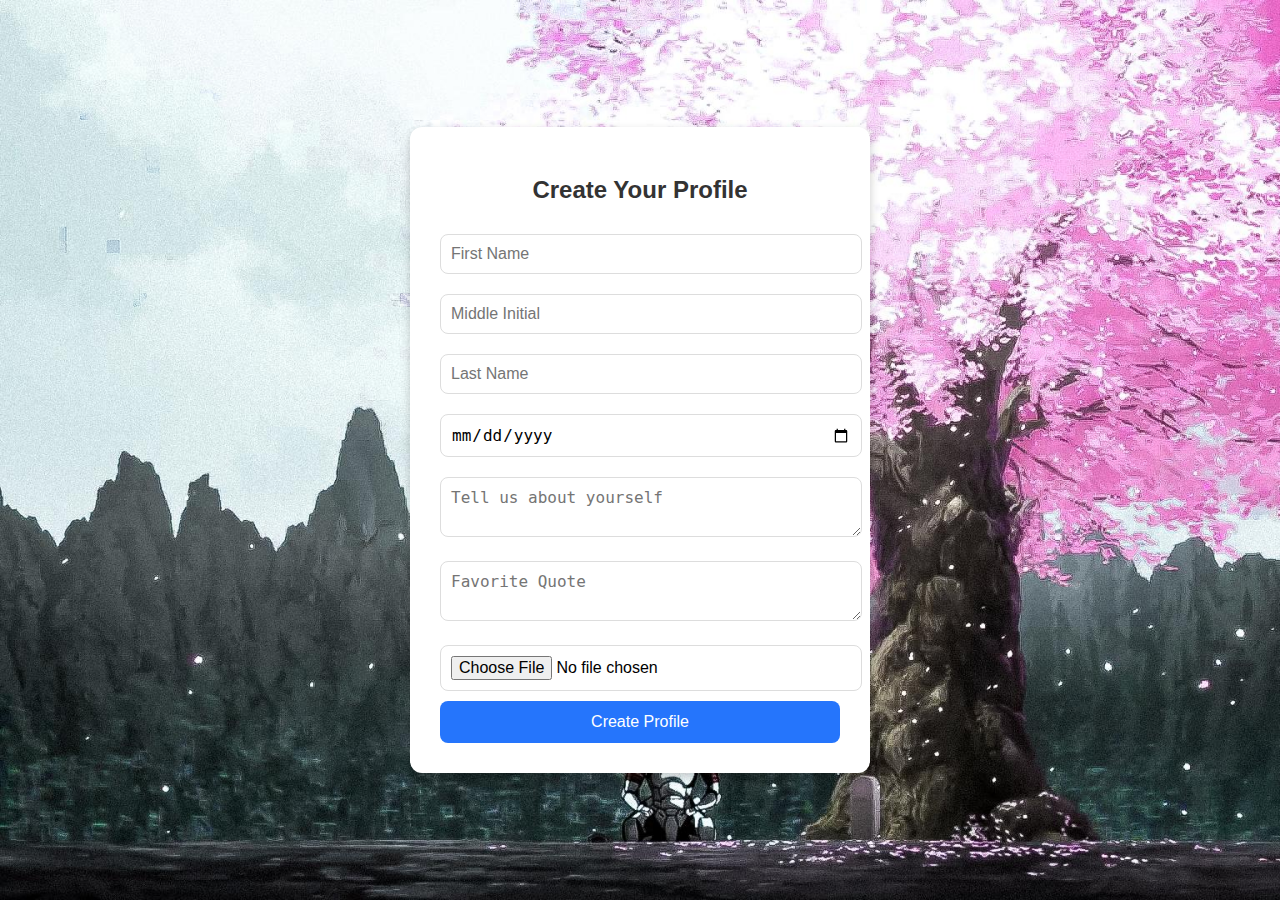
<file: index.html>
<!DOCTYPE html>
<html lang="en">
<head>
    <meta charset="UTF-8">
    <meta name="viewport" content="width=device-width, initial-scale=1.0">
    <title>Create Your Profile</title>
    <link rel="stylesheet" href="style.css">
</head>
<body>

<div class="container">
    <h2>Create Your Profile</h2>
    <input type="text" id="firstName" placeholder="First Name">
    <input type="text" id="middleInitial" placeholder="Middle Initial">
    <input type="text" id="lastName" placeholder="Last Name">
    <input type="date" id="birthday">
    <textarea id="aboutMe" placeholder="Tell us about yourself"></textarea>
    <textarea id="quote" placeholder="Favorite Quote"></textarea>
    <input type="file" id="profilePic">
    <button onclick="saveProfile()">Create Profile</button>
</div>

<script src="script.js"></script>

</body>
</html>
</file>
<file: style.css>
body {
    background-image: url('123456.jpg');
    background-repeat: no-repeat;
    background-size: cover;
    font-family: 'Arial', sans-serif;
    display: flex;
    justify-content: center;
    align-items: center;
    height: 100vh;
    margin: 0;
}
.container {
    background: white;
    padding: 30px;
    border-radius: 12px;
    width: 400px;
    box-shadow: 0 4px 10px rgba(0, 0, 0, 0.2);
    text-align: center;
}
h2 {
    margin-bottom: 20px;
    color: #333;
}
input, textarea {
    width: 100%;
    padding: 10px;
    margin: 10px 0;
    border: 1px solid #ddd;
    border-radius: 8px;
    font-size: 16px;
}
button {
    background: #2575fc;
    color: white;
    padding: 12px;
    border: none;
    border-radius: 8px;
    width: 100%;
    cursor: pointer;
    font-size: 16px;
    transition: 0.3s;
}
button:hover {
    background: #1b5fd2;
}
</file>
